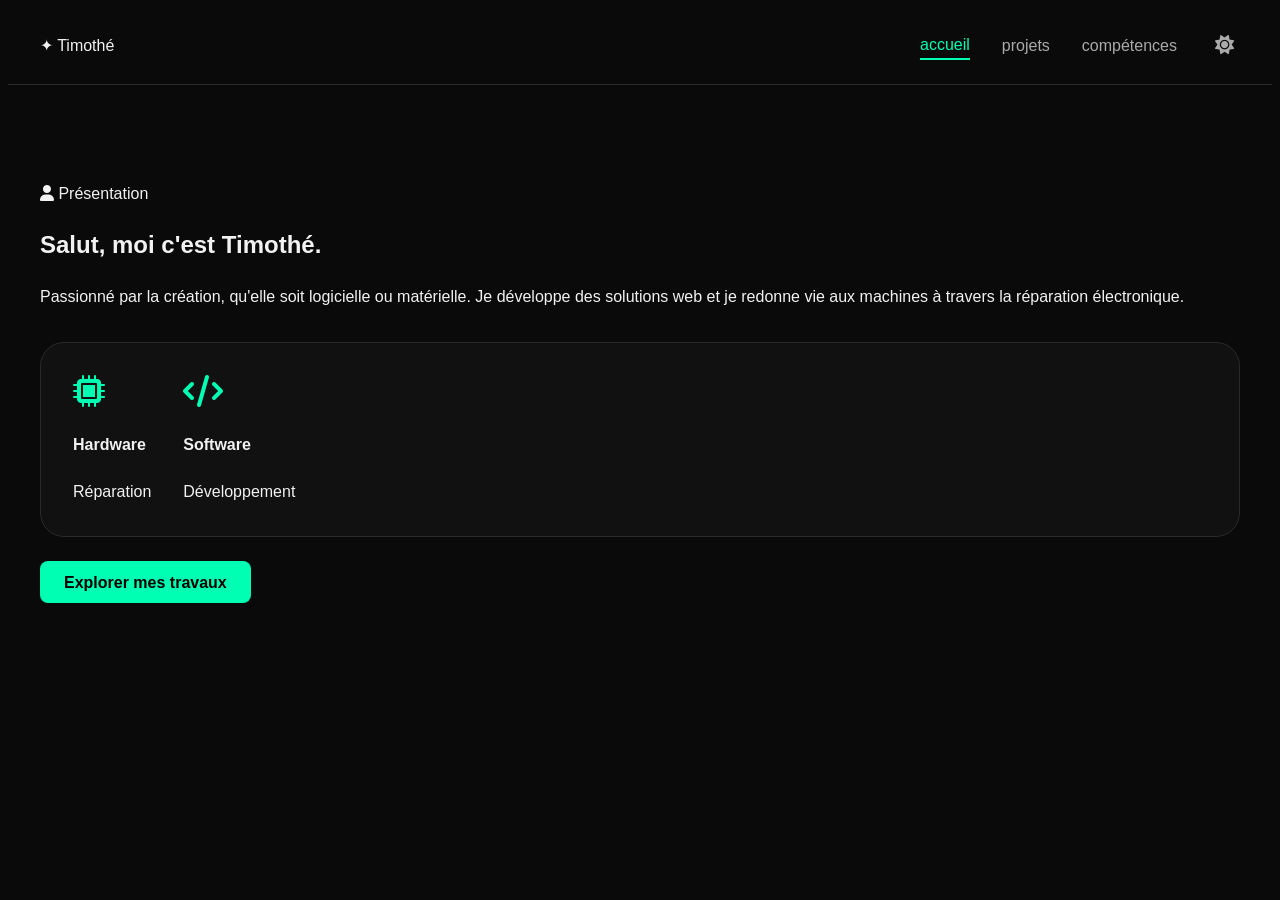
<file: index.html>
<!DOCTYPE html>
<html lang="fr">
<head>
    <meta charset="UTF-8">
    <meta name="viewport" content="width=device-width, initial-scale=1.0">
    <title>Accueil | Timothé R.</title>
    <link rel="stylesheet" href="style.css">
    <link rel="stylesheet" href="https://cdnjs.cloudflare.com/ajax/libs/font-awesome/6.0.0-beta3/css/all.min.css">
</head>
<body>
    <nav class="navbar">
        <div class="container nav-flex">
            <span class="logo">✦ Timothé</span>
            <div class="nav-links">
                <a href="index.html" class="active">accueil</a>
                <a href="projets.html">projets</a>
                <a href="competences.html">compétences</a>
                <button id="themeToggle" class="theme-toggle-btn"><i class="fas fa-sun"></i></button>
            </div>
        </div>
    </nav>

    <main class="container">
        <section class="hero fade-in">
            <div class="hero-badge"><i class="fas fa-user"></i> Présentation</div>
            <h1>Salut, moi c'est Timothé.</h1>
            <p class="lead">Passionné par la création, qu'elle soit logicielle ou matérielle. Je développe des solutions web et je redonne vie aux machines à travers la réparation électronique.</p>
            
            <div class="stats-container">
                <div class="stat-item">
                    <i class="fas fa-microchip stat-icon"></i>
                    <div class="stat-info">
                        <h4>Hardware</h4>
                        <span class="value">Réparation</span>
                    </div>
                </div>
                <div class="stat-item">
                    <i class="fas fa-code stat-icon"></i>
                    <div class="stat-info">
                        <h4>Software</h4>
                        <span class="value">Développement</span>
                    </div>
                </div>
            </div>
            <a href="projets.html" class="btn-primary">Explorer mes travaux</a>
        </section>
    </main>

    <script src="script.js"></script>
</body>
</html>
</file>
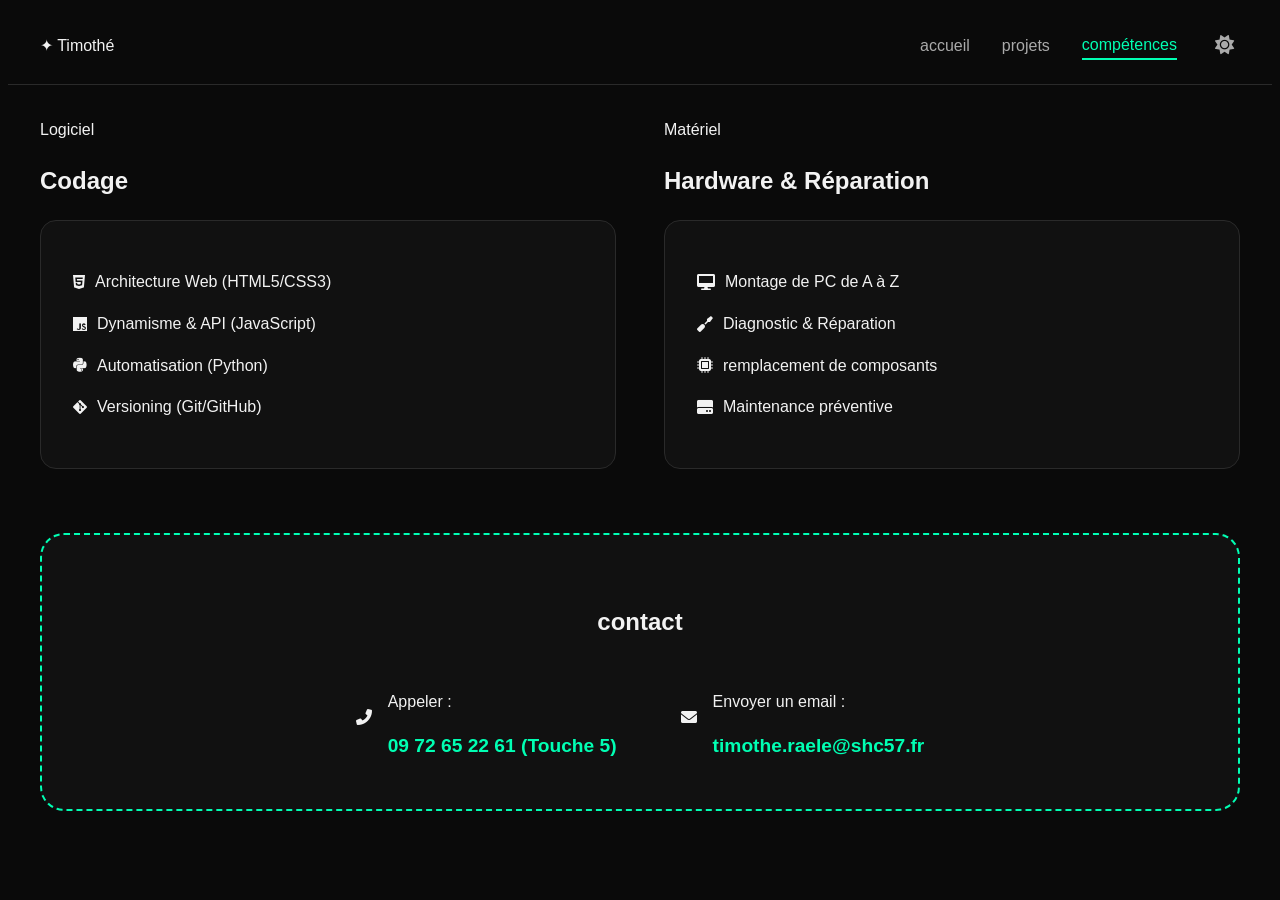
<file: competences.html>
<!DOCTYPE html>
<html lang="fr">
<head>
    <meta charset="UTF-8">
    <meta name="viewport" content="width=device-width, initial-scale=1.0">
    <title>Compétences | Timothé R.</title>
    <link rel="stylesheet" href="style.css">
    <link rel="stylesheet" href="https://cdnjs.cloudflare.com/ajax/libs/font-awesome/6.0.0-beta3/css/all.min.css">
</head>
<body>
    <nav class="navbar">
        <div class="container nav-flex">
            <span class="logo">✦ Timothé</span>
            <div class="nav-links">
                <a href="index.html">accueil</a>
                <a href="projets.html">projets</a>
                <a href="competences.html" class="active">compétences</a>
                <button id="themeToggle" class="theme-toggle-btn"><i class="fas fa-sun"></i></button>
            </div>
        </div>
    </nav>

    <main class="container section-padding">
        <div class="grid-2">
            <section class="fade-in">
                <span class="section-subtitle">Logiciel</span>
                <h2>Codage</h2>
                <div class="skill-card">
                    <ul class="skill-list">
                        <li><i class="fab fa-html5"></i> Architecture Web (HTML5/CSS3)</li>
                        <li><i class="fab fa-js"></i> Dynamisme & API (JavaScript)</li>
                        <li><i class="fab fa-python"></i> Automatisation (Python)</li>
                        <li><i class="fab fa-git-alt"></i> Versioning (Git/GitHub)</li>
                    </ul>
                </div>
            </section>

            <section class="fade-in" style="animation-delay: 0.2s;">
                <span class="section-subtitle">Matériel</span>
                <h2>Hardware & Réparation</h2>
                <div class="skill-card">
                    <ul class="skill-list">
                        <li><i class="fas fa-desktop"></i> Montage de PC de A à Z</li>
                        <li><i class="fas fa-screwdriver"></i> Diagnostic & Réparation</li>
                        <li><i class="fas fa-microchip"></i> remplacement de composants</li>
                        <li><i class="fas fa-hdd"></i> Maintenance préventive</li>
                    </ul>
                </div>
            </section>
        </div>

        <section class="contact-box fade-in">
            <h2>contact</h2>
            <div class="contact-details">
                <div class="contact-item">
                    <i class="fas fa-phone-alt"></i>
                    <div>
                        <p>Appeler :</p>
                        <a href="tel:0972652261">09 72 65 22 61 (Touche 5)</a>
                    </div>
                </div>
                <div class="contact-item">
                    <i class="fas fa-envelope"></i>
                    <div>
                        <p>Envoyer un email :</p>
                        <a href="mailto:timothe.raele@shc57.fr?subject=contact%20portfolio">timothe.raele@shc57.fr</a>
                    </div>
                </div>
            </div>
        </section>
    </main>

    <script src="script.js"></script>
</body>
</html>
</file>
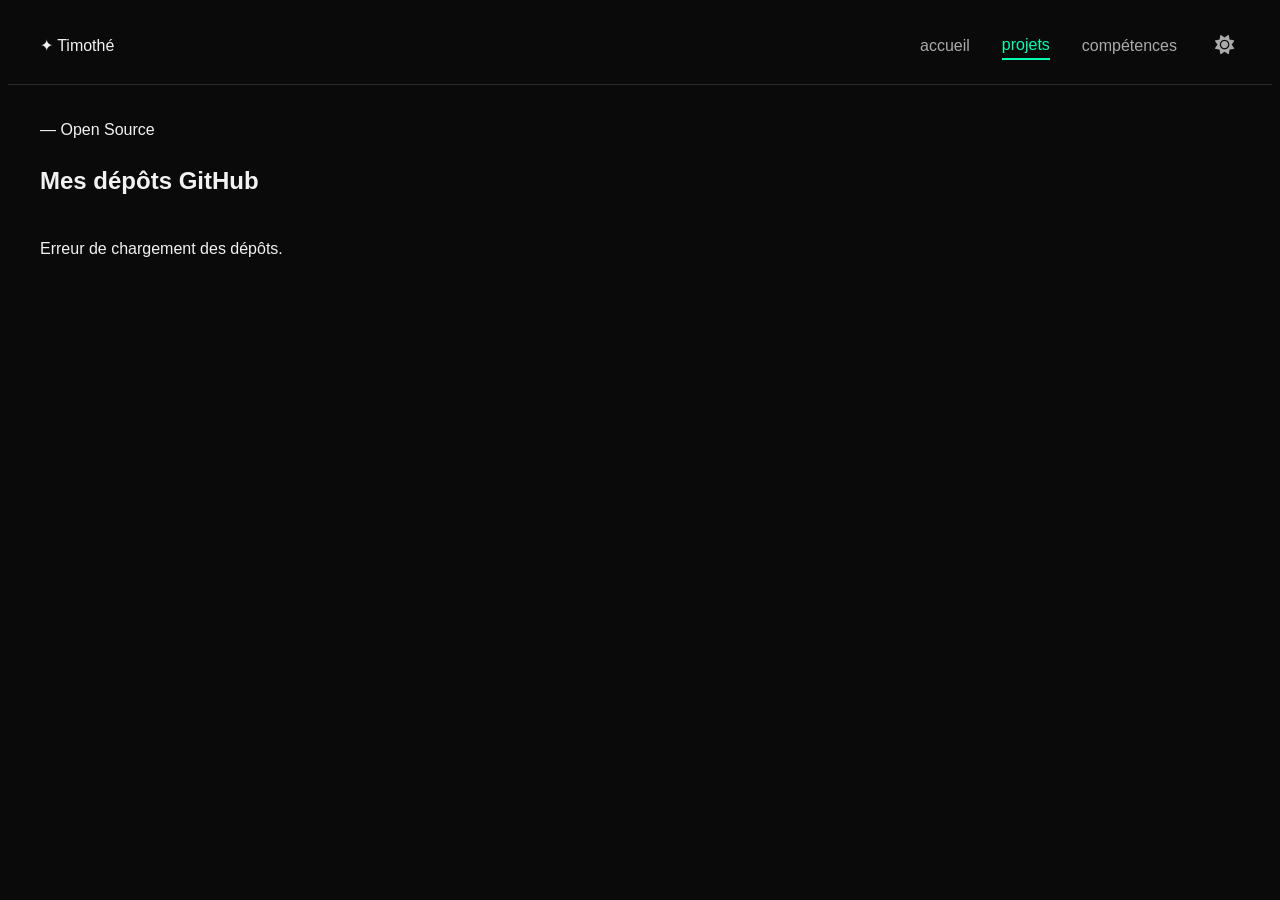
<file: projets.html>
<!DOCTYPE html>
<html lang="fr">
<head>
    <meta charset="UTF-8">
    <meta name="viewport" content="width=device-width, initial-scale=1.0">
    <title>Projets | Timothé R.</title>
    <link rel="stylesheet" href="style.css">
    <link rel="stylesheet" href="https://cdnjs.cloudflare.com/ajax/libs/font-awesome/6.0.0-beta3/css/all.min.css">
</head>
<body>
    <nav class="navbar">
        <div class="container nav-flex">
            <span class="logo">✦ Timothé</span>
            <div class="nav-links">
                <a href="index.html">accueil</a>
                <a href="projets.html" class="active">projets</a>
                <a href="competences.html">compétences</a>
                <button id="themeToggle" class="theme-toggle-btn"><i class="fas fa-sun"></i></button>
            </div>
        </div>
    </nav>

    <main class="container section-padding">
        <span class="section-subtitle">— Open Source</span>
        <h2>Mes dépôts GitHub</h2>
        <div id="langBarsContainer"></div>
        <div class="projects-grid" id="projectsGrid">
            <div class="loader-container"><span class="loader"></span></div>
        </div>
    </main>

    <script src="script.js"></script>
    <script>
        // Charger spécifiquement les données GitHub sur cette page
        window.addEventListener('DOMContentLoaded', loadGitHubData);
    </script>
</body>
</html>
</file>
<file: style.css>
:root {
  --bg: #0a0a0a; --surface: #111; --accent: #00ffb3;
  --text-primary: #f2f2f2; --text-secondary: #aaa; --border: #2a2a2a;
}
body.light-mode {
  --bg: #f8f9fa; --surface: #fff; --accent: #00b37e;
  --text-primary: #1a1a1a; --text-secondary: #5f6368; --border: #e0e0e0;
}
body { background: var(--bg); color: var(--text-primary); font-family: 'Inter', sans-serif; line-height: 1.6; transition: 0.3s; }
.container { max-width: 1200px; margin: 0 auto; padding: 0 2rem; }
.navbar { padding: 1.5rem 0; border-bottom: 1px solid var(--border); margin-bottom: 2rem; }
.nav-flex { display: flex; justify-content: space-between; align-items: center; }
.nav-links { display: flex; gap: 2rem; align-items: center; }
.nav-links a { text-decoration: none; color: var(--text-secondary); font-weight: 500; text-transform: lowercase; }
.nav-links a.active { color: var(--accent); border-bottom: 2px solid var(--accent); }
.hero { padding: 4rem 0; }
.stats-container { display: flex; gap: 2rem; background: var(--surface); padding: 2rem; border-radius: 1.5rem; border: 1px solid var(--border); margin: 2rem 0; }
.stat-icon { font-size: 2rem; color: var(--accent); }
.btn-primary { background: var(--accent); color: #000; padding: 0.8rem 1.5rem; border-radius: 0.5rem; text-decoration: none; font-weight: bold; }
.grid-2 { display: grid; grid-template-columns: 1fr 1fr; gap: 3rem; margin-top: 2rem; }
.skill-card { background: var(--surface); padding: 2rem; border-radius: 1rem; border: 1px solid var(--border); }
.skill-list { list-style: none; padding: 0; }
.skill-list li { margin-bottom: 1rem; display: flex; align-items: center; gap: 10px; }
.contact-box { background: var(--surface); padding: 3rem; border-radius: 1.5rem; border: 2px dashed var(--accent); margin-top: 4rem; text-align: center; }
.contact-details { display: flex; justify-content: center; gap: 4rem; margin-top: 2rem; flex-wrap: wrap; }
.contact-item { display: flex; align-items: center; gap: 1rem; text-align: left; }
.contact-item a { color: var(--accent); font-weight: bold; text-decoration: none; font-size: 1.2rem; }
.projects-grid { display: grid; grid-template-columns: repeat(auto-fill, minmax(300px, 1fr)); gap: 1.5rem; }
.project-card { background: var(--surface); border: 1px solid var(--border); padding: 1.5rem; border-radius: 1rem; }
.theme-toggle-btn { background: none; border: none; color: var(--text-secondary); cursor: pointer; font-size: 1.2rem; }

@media (max-width: 768px) { .grid-2 { grid-template-columns: 1fr; } .contact-details { gap: 2rem; } }
</file>
